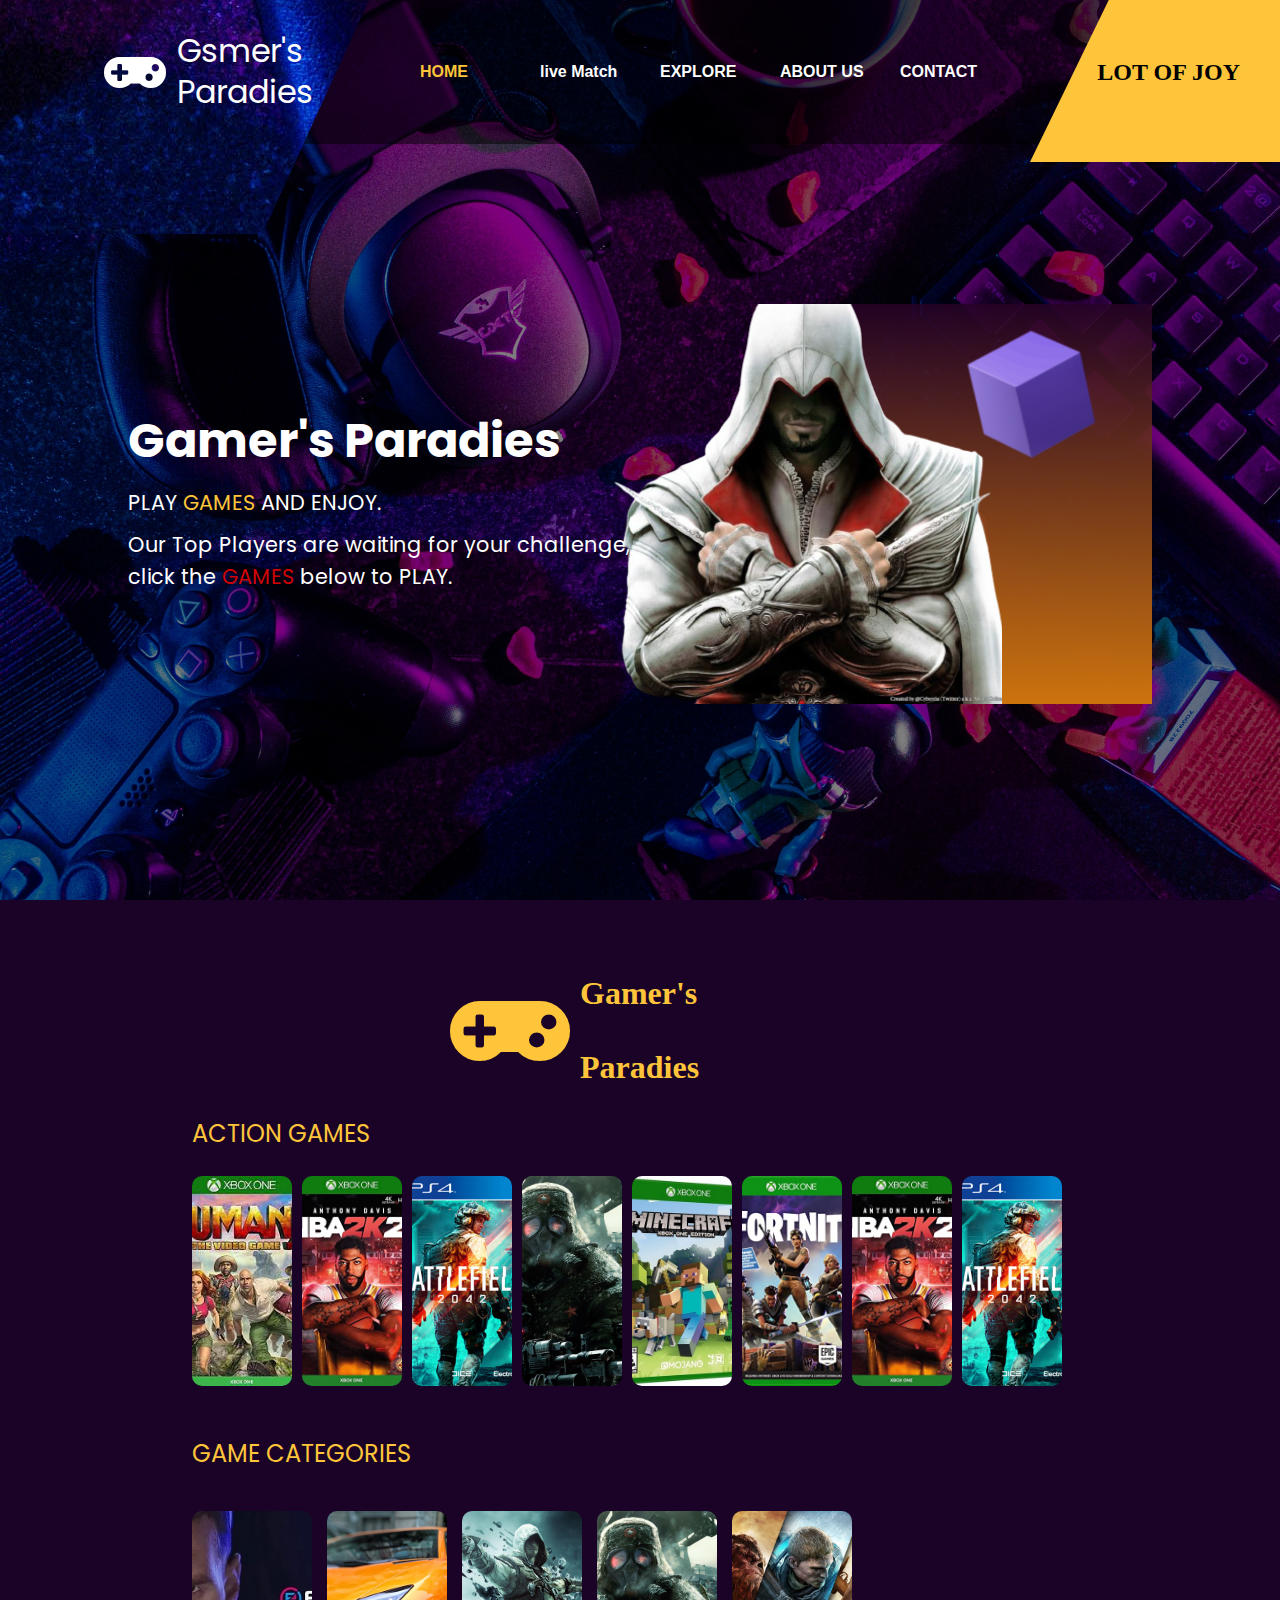
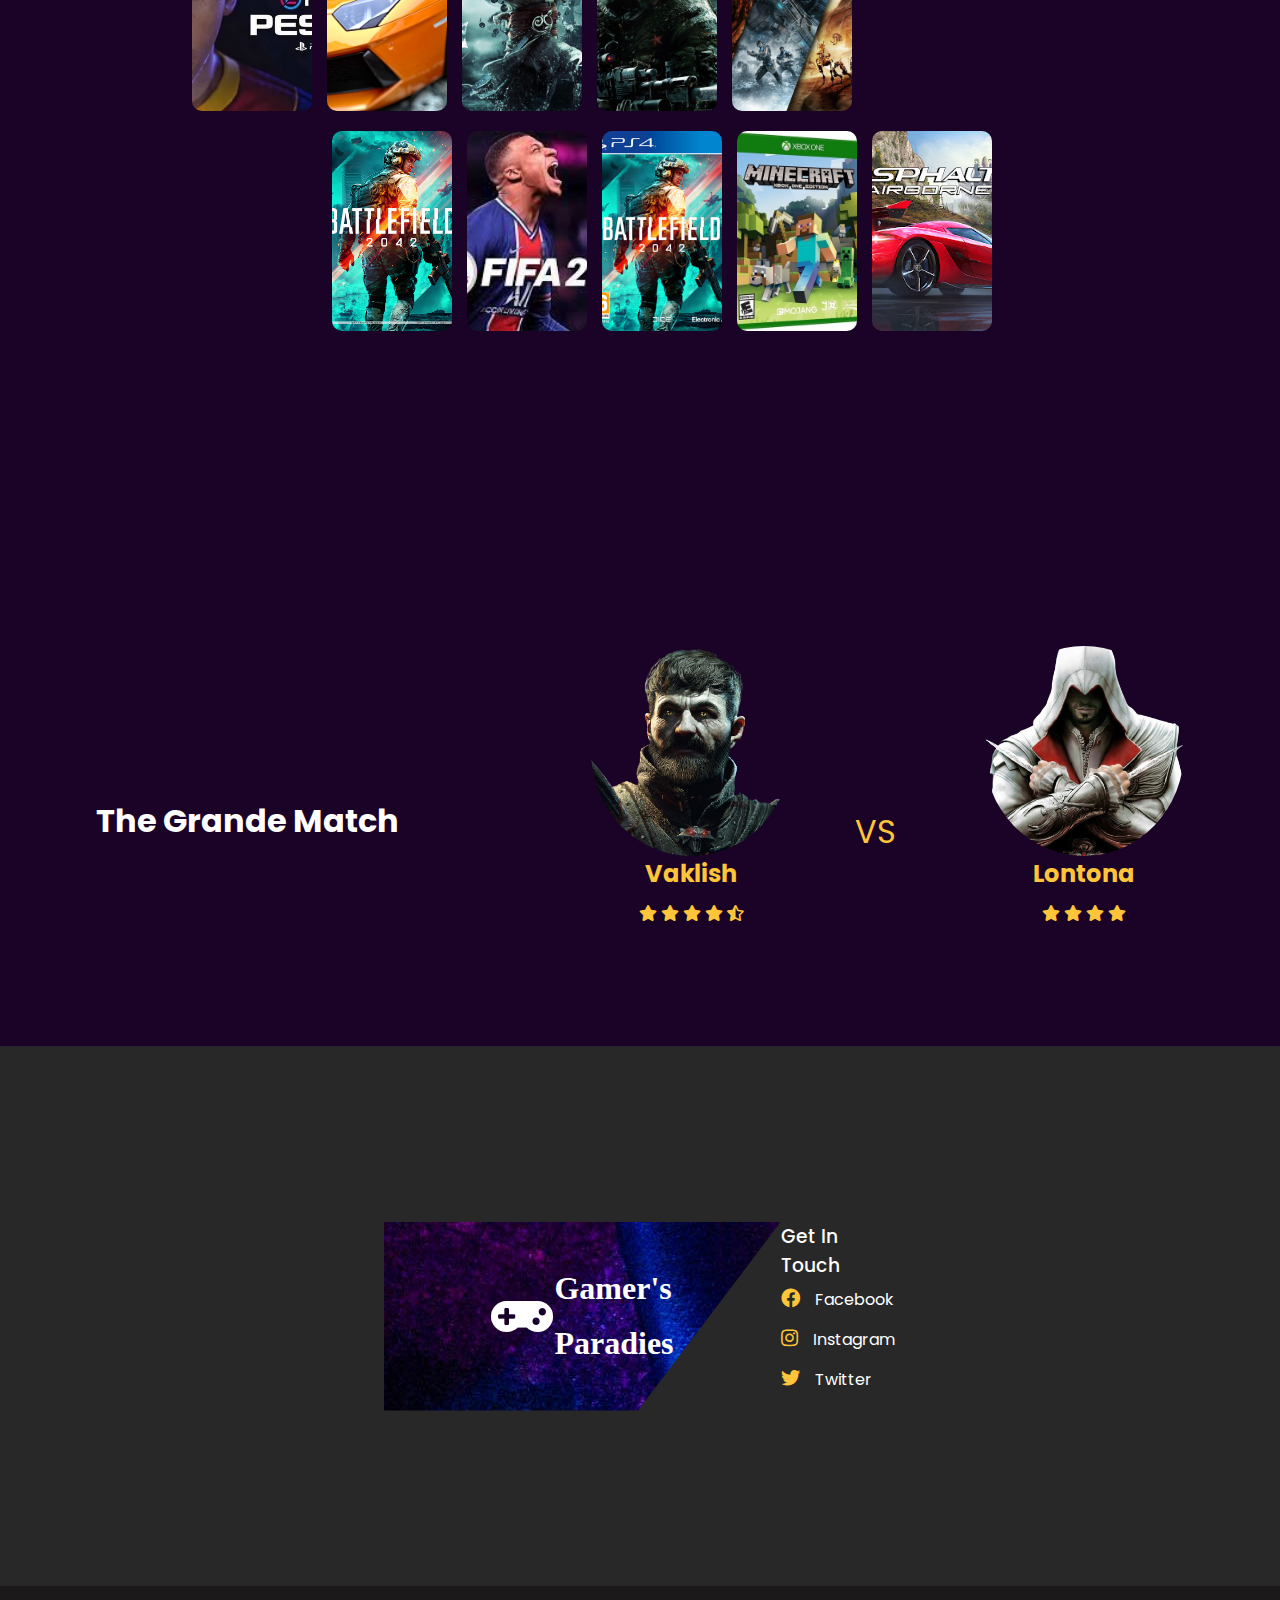
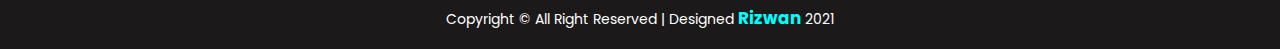
<file: gamer's paradies gr 32/index.html>
<!DOCTYPE html>
<html lang="en">
<head>
    <meta charset="UTF-8">
    <meta http-equiv="X-UA-Compatible" content="IE=edge">
    <meta name="viewport" content="width=device-width, initial-scale=1.0">
    <title>Gamer's Paradies</title>
    <link rel="stylesheet" href="css/all.min.css">
    <link rel="stylesheet" href="css/style.css">
</head>
<body>
    <div class="container">
        <header>
            <div class="logo">
                <i class="fas fa-gamepad"></i>
                <p style="font-size: xx-large;">Gsmer's <br></br>Paradies</p>
            </div>
            <ul class="navbar">
                <li><a href="index.html" class="active">HOME</a></li>
                <li><a href="index.html">live Match</li>
                <li><a href="GAMES.html" target="_blank">EXPLORE</a></li>
                <li><a href="Aboutus.html" target="_blank">ABOUT US</a></li>
                <li><a href="Contact.html" target="_blank">CONTACT</a></li>
                
            </ul>

            <button class="btn" id="btn" style="font-size: x-large;font-family: 'Times New Roman', Times, serif;">LOT OF JOY</button>
        </header>

        <div class="content-wrapper">
            <div class="content-desc">
                <h1>Gamer's Paradies</h1>
                <p>PLAY <span>GAMES</span> AND ENJOY.</p>
                <p>Our Top Players are waiting for your challenge, click the 
                    <span style="color: rgb(209, 4, 4);">GAMES</span> below to PLAY.</p>

            </div>
            <script>
                function redirectToPage() {
                    window.location.href = 'Contact.html';
                }
                </script>
            <div class="rakuto"></div>
        </div>
    </div>

    <div class="logo-section">
        <i class="fas fa-gamepad"></i>
        <h1 style="font-family: 'Times New Roman', Times, serif;font-size: xx-large;">Gamer's <br></br> Paradies</h1>
    </div>
    
    <section class="section-1">
        <div class="section-1-wrapper">  
            <h1>ACTION GAMES</h1>
            <br>
            <div class="section-1-img">
                <a href="https://poki.com/en/g/temple-run-2" target="_blank"><div class="img img-1"></div></a>
                <a href="https://www.crazygames.com/game/bullet-force-multiplayer" target="_blank"><div class="img img-2"></div></a>
                <a href="https://www.crazygames.com/game/sniper-shot-bullet-time" target="_blank"><div class="img img-3"></div></a>
                <a href="https://www.agame.com/game/miami-crime-simulator-3d" target="_blank"><div class="img img-4"></div></a>
                <a href="https://www.crazygames.com/game/bullet-force-multiplayer" target="_blank"><div class="img img-5"></div></a>
                <a href="https://poki.com/en/g/kour-io" target="_blank"><div class="img img-6"></div></a>
                <a href="https://www.crazygames.com/game/sniper-shot-bullet-time" target="_blank"><div class="img img-2"></div></a>
                <a href="https://poki.com/en/g/kour-io" target="_blank"><div class="img img-3"></div></a>
            </div>
        </div>
        
        <div class="game-categories">
            <h1>GAME CATEGORIES</h1>
            <div class="game-wrapper">
                <a href="https://www.crazygames.com/game/mr-racer---car-racing" target="_blank"><div class="gw gw-1"></div></a>
                <a href="https://www.agame.com/game/miami-crime-simulator-3d" target="_blank"><div class="gw gw-2"></div></a>
                <a href="https://poki.com/en/g/super-tunnel-rush" target="_blank"><div class="gw gw-3"></div></a>
                <a href="https://www.crazygames.com/game/moto-x3m-pool-party" target="_blank"><div class="gw gw-4"></div></a>
                <a href="https://www.crazygames.com/game/mr-racer---car-racing" target="_blank"><div class="gw gw-5"></div></a>
            </div>
    
            <div class="game-wrapper left">
                <a href="https://www.crazygames.com/game/super-star-car" target="_blank"><div class="gw gw-6"></div></a>
                <a href="https://www.agame.com/game/miami-crime-simulator-3d" target="_blank"><div class="gw gw-7"></div></a>
                <a href="https://poki.com/en/g/super-tunnel-rush" target="_blank"><div class="gw gw-8"></div></a>
                <a href="https://www.crazygames.com/game/rally-racer-dirt" target="_blank"><div class="gw gw-9"></div></a>
                <a href="https://poki.com/en/g/super-tunnel-rush" target="_blank"><div class="gw gw-10"></div></a>
            </div>
        </div>
    </section>

    <!-- New section is down here below -->

    <section class="section-2">
        <h1>The Grande Match</h1>
        <div class="players">
            <div class="p-image p-image-1"></div>
            <span>Vaklish</span>
            <div class="stars">
                <i class="fas fa-star"></i>
                <i class="fas fa-star"></i>
                <i class="fas fa-star"></i>
                <i class="fas fa-star"></i>
                <i class="fas fa-star-half-alt"></i>
            </div>
        </div>
        <!-- Player 2 -->
        <div class="players">
            <div class="p-image p-image-2"></div>
            <span>Lontona</span>
            <div class="stars">
                <i class="fas fa-star"></i>
                <i class="fas fa-star"></i>
                <i class="fas fa-star"></i>
                <i class="fas fa-star"></i>
                <i class=""></i>
            </div>
        </div>
        </div>
    </section>
</div>
    </div>

    <footer>
        <div class="footer-body">
            <div class="logo footer-logo">
                <i class="fas fa-gamepad"></i>
                <h1 style="font-size: x-larger;font-family: 'Times New Roman', Times, serif;">Gamer's <br></br> Paradies</h1>
            </div>
            <ul>
            </ul>
            <ul>
                </ul>
            <ul>
                <h3>Get In Touch</h3>
                <li><a href="https://www.facebook.com/index.php/"><i class="fab fa-facebook"></i>Facebook</a></li>
                <li><a href="https://www.instagram.com/"><i class="fab fa-instagram"></i>Instagram</a></li>
                <li><a href="https://twitter.com/?lang=en"><i class="fab fa-twitter"></i>Twitter</a></li>
            </ul>
        </div>
    </footer>
    <div class="footer-bottom">
        <p>Copyright &copy; All Right Reserved | Designed <span style="color: aqua;font-size: larger;">Rizwan</span> 2021</p>
    </div>
</body>
</html>
</file>
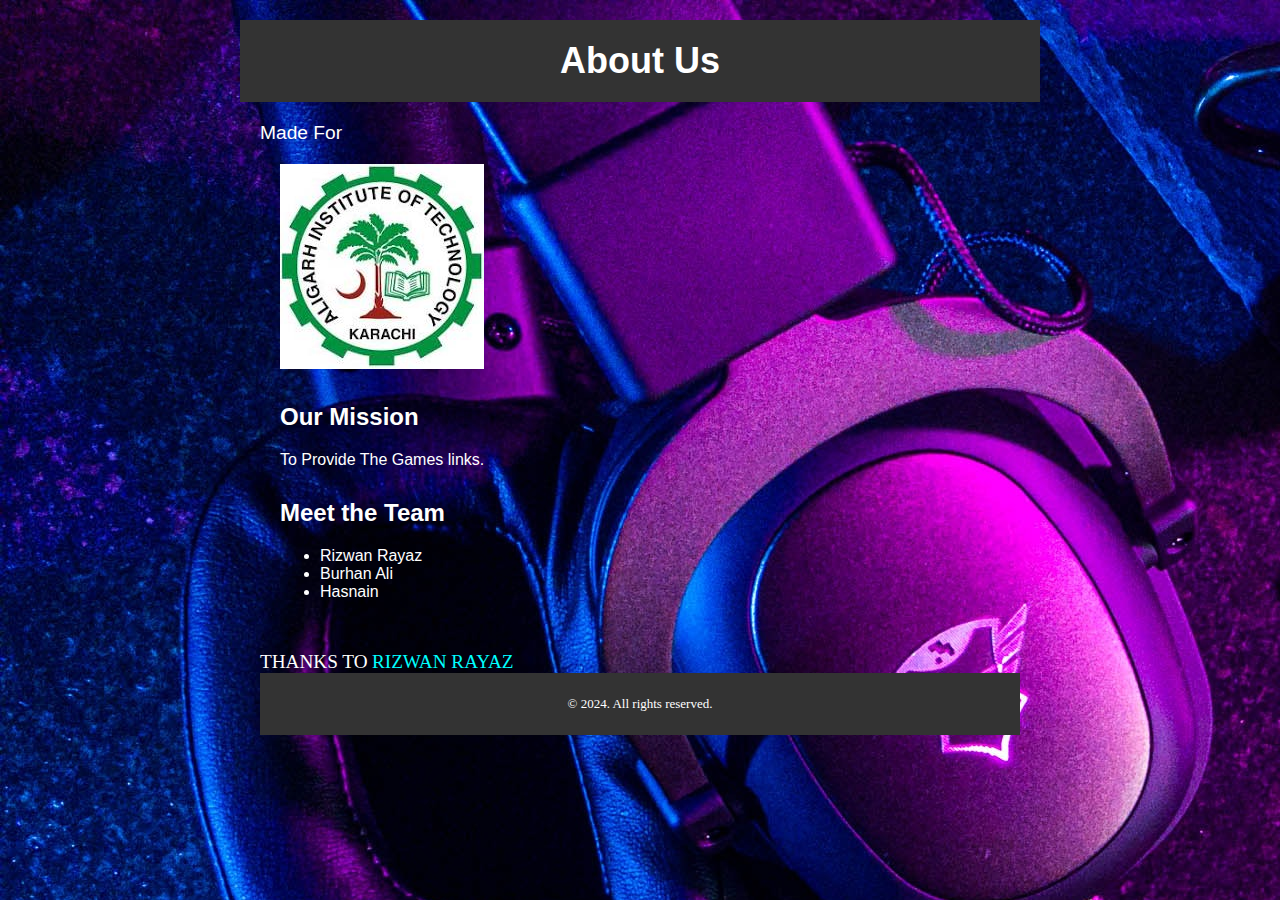
<file: gamer's paradies gr 32/Aboutus.html>
<!DOCTYPE html>
<html lang="en">
<head>
    <meta charset="UTF-8">
    <meta name="viewport" content="width=device-width, initial-scale=1.0">
    <title>About Us</title>
    <style>
        body {
            font-family: Arial, sans-serif;
            margin: 0;
            padding: 0;
            background-image: url(b.jpg);
            background-color: #f8f8f8;
        }

        .container {
            max-width: 800px;
            margin: 0 auto;
            padding: 20px;
        }

        header {
            background-color: #333;
            color: #fff;
            padding: 20px;
            text-align: center;
        }

        header h1 {
            margin: 0;
            font-size: 36px;
        }

        main {
            padding: 20px;
        }

        section {
            margin-bottom: 30px;
        }

        section h2 {
            color: #333;
            font-size: 24px;
        }

        footer {
            background-color: #333;
            color: #fff;
            padding: 10px;
            text-align: center;
        }
    </style>
</head>
<body>
    <div class="container">
        <header>

            <h1>About Us</h1>
        </header>
        <main>
            <h10 style="color: #fff;font-size: larger;font-family: 'Franklin Gothic Medium', 'Arial Narrow', Arial, sans-serif;">Made For</h10>
            <main>
                <section>
                    <img src="2.jfif" alt="About Us" class="about-image">
                </section>
            <section>
                <h2 style="color: #fff;">Our Mission</h2>
                <p style="color: #fff;">To Provide The Games links.</p>
            </section>
            <section>
                <h2 style="color: #fff;">Meet the Team</h2>
                <ul>
                    
                    <li style="color: #fff;">Rizwan Rayaz</li>
                    <li style="color: #fff;">Burhan Ali</li>
                    <li style="color: #fff;">Hasnain</li>
                </ul>
            </section>
        </main>
        <h10 style="color: #fff;font-size: larger;font-family: 'Times New Roman', Times, serif;">THANKS TO</h10>
        <h10 style="color: #fff;font-size: larger;font-family: 'Times New Roman', Times, serif;color: aqua;">RIZWAN RAYAZ</h10>
            <div class="card">

            </div>
            </section>
        <footer>
            <p style="font-size: small; font-family: Georgia, 'Times New Roman', Times, serif;">&copy; 2024. All rights reserved.</p>
        </footer>
    </div>
</body>
</html>
</file>
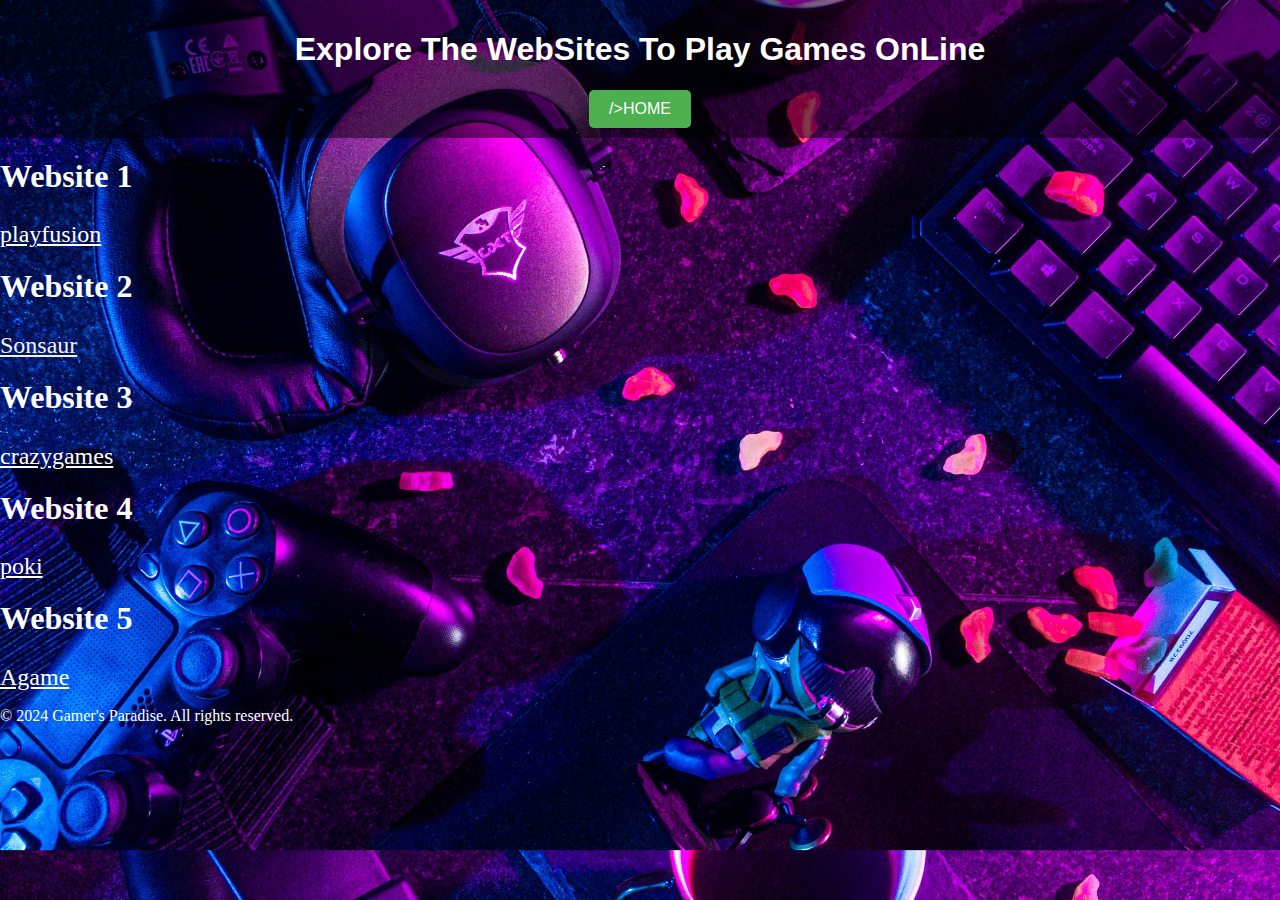
<file: gamer's paradies gr 32/GAMES.html>
<!DOCTYPE html>
<html lang="en">
<head>
<meta charset="UTF-8">
<meta name="viewport" content="width=device-width, initial-scale=1.0">
<title>Explore WebSite</title>
<style type="text/css">
    

/* CSS styles */
body {
    background-image: url('b.jpg');
    background-size: cover;
    background-position: center;
    font-family: Arial, sans-serif; /* Adding a fallback font */
    margin: 0; 
    padding: 0; /* Remove default padding */
}

header {
    background-color: rgba(0, 0, 0, 0.5); 
    color: #fff;
    padding: 10px;
    text-align: center;
}

button {
    background-color: #4CAF50;
    color: white;
    padding: 10px 20px;
    border: none;
    cursor: pointer;
    border-radius: 5px;
    font-size: 16px;
}

button:hover {
    background-color: #45a049;
}

/* Styling for game headings */
.game-heading {
    color: #fff; /* Change color to white for better visibility */
    font-size: 24px;
    margin-top: 20px;
}

</style>

</head>
<body>

<header>
    <h1>Explore The WebSites To Play Games OnLine</h1>
    <button onclick="redirectToPage()">/>HOME </button>
</header>

<!-- website ki linkes -->
<h2 class="game-heading" style="font-family: serif;font-size: xx-large;">Website 1</h2>
<a href="https://www.playfusion.org/" style="color: rgb(255, 255, 255);font-size: x-large;font-family: cursive;" target="_blank">playfusion</a>

<h2 class="game-heading" style="font-family: serif;font-size: xx-large;">Website 2</h2>
<a href="https://www.sonsaur.com/" style="color: rgb(240, 240, 240);font-size: x-large;font-family: cursive;" target="_blank">Sonsaur</a>

<h2 class="game-heading" style="font-family: serif;font-size: xx-large;">Website 3</h2>
<a href="https://www.crazygames.com/" style="color: rgb(255, 255, 255);font-size: x-large;font-family: cursive;" target="_blank">crazygames</a>

<h2 class="game-heading" style="font-family: serif;font-size: xx-large;" target="_blank">Website 4</h2>
<a href="https://poki.com/" style="color: rgb(255, 255, 255);font-size: x-large;font-family: cursive;" target="_blank">poki</a>

<h2 class="game-heading" style="font-family: serif;font-size: xx-large;">Website 5</h2>
<a href="https://www.agame.com/" style="color: rgb(255, 255, 255);font-size: x-large;font-family: cursive;" target="_blank">Agame</a>

<script>
function redirectToPage() {
    window.location.href = 'index.html';
}
</script>
<footer>
    <p style="color: #fff;font-family: 'Times New Roman', Times, serif;font-size: medium;">&copy; 2024 Gamer's Paradise. All rights reserved.</p>
</footer>
</body>
</html>
</file>
<file: gamer's paradies gr 32/css/style.css>
@import url('https://fonts.googleapis.com/css2?family=Poppins:wght@400;500&family=Roboto&display=swap');
*{
    margin: 0;
    padding: 0;
    box-sizing: border-box;
    
}
body{
    background: #1a0327;
    font-family: 'Poppins', sans-serif;
    height: 350vh;
}
.container{
    width: 100%;
    height: 105vh;
    background: linear-gradient(rgba(0,0,0,0.5),rgba(0,0,0,0.5)), url(../images/b.jpg);
    background-size: cover;
    background-position: center;
    background-attachment: fixed;
}
header{
    width: 100%;
    height: 16vh;
    background:rgba(0,0,0,0.5);
    display: flex;
    align-items: center;
    justify-content: space-between;
}
.logo{
    width: 410px;
    height: 36vh;
    background: #550381;
    display: flex;
    background-image: url(../images/b.jpg);
    align-items: center;
    justify-content: center;
    color: #fff;
    clip-path: polygon(0 0, 100% 0, 64% 100%, 0% 100%);
    padding: 10px;
    line-height: 1.3rem;
}
.logo p{
    width: 130px;
    margin-left: 10px;
    font-size: 20px;
}
.logo .fas{
    font-size: 50px;
}
ul.navbar{
    display: flex;
    list-style: none;
}
ul.navbar li{
    width: 120px;
}
ul.navbar li a{
    text-decoration: none;
    color: #fff;
    font-family: Verdana, Geneva, Tahoma, sans-serif;
    font-weight: bold;
}
ul.navbar li a.active{
    color: #FEC53A;
}
ul.navbar li a:hover:not(.active){
    color: #FEC53A;
}
#btn{
    width: 250px;
    height: 20vh;
    background: #FEC53A;
    color: #000;
    outline: none;
    border: none;
    clip-path: polygon(35% 0, 100% 0, 100% 100%, 0% 100%);
    font-size: 1.2rem;
    font-weight: bold;
    text-align: right;
    padding-right: 40px;
}
#btn .fas{
    margin-right: 10px;
}

/* Content desc starts here */
.content-wrapper{
    width: 80%;
    min-height: 80vh;
    margin: auto;
    display: flex;
    justify-content: space-between;
    align-items: center;
    color: #fff;
}
/* .content-desc{

} */

.content-desc h1{
    font-size: 3rem;
    margin-bottom: 10px;
}
.content-desc p{
    width: 550px;
    font-size: 1.3rem;
    line-height: 2rem;
    margin-bottom: 10px;
}
.content-desc span{
    color: #FEC53A;
}
#btn2{
    width: 350px;
    height: 10vh;
    padding-left: 20px;
    outline: none;
    border: none;
    background: #FEC53A;
    font-size: 1.2rem;
    font-weight: bold;
    margin-top: 15px;
    clip-path: polygon(0 0, 74% 0, 100% 100%, 0% 100%);
    border-radius: 20px;
    text-align: calc(.gw-6);
}
.rakuto{
    width: 400px;
    height: 400px;
    background: linear-gradient(rgba(38, 2, 39, 0.849),rgb(204, 115, 14));
    background-size: cover;
    background-position: center;
    position: relative;
}
.rakuto::before{
    content: '';
    width: 160px;
    height: 160px;
    background: url(../images/cube.png);
    background-position: center;
    background-size: cover;
    position: absolute;
    top: 10px;
    left: 200px;
}
.rakuto::after{
    content: '';
    width: 400px;
    height: 400px;
    background: url(../images/rakuto.png);
    background-size: cover;
    background-position: center;
    position: absolute;
    bottom: 0px;
    left: -150px;
}
.logo-section{
    display: flex;
    align-items: center;
    justify-content: center;
    margin: 30px 0;
}
.logo-section .fas{
    font-size: 6rem;
    color: #FEC53A;
}
.logo-section h1{
    width: 250px;
    font-size: 2rem;
    color: #FEC53A;
    margin-left: 10px;
}
/* Section one starts here */

.section-1{
    width: 100%;
    height: 120vh;
    background: linear-gradient(rgba(0, 0, 0, 0.767),rgba(0, 0, 0, 0.712)),
    url(../images/fortnit.jpg);
    background-size: cover;
    background-position: center;
    background-attachment: fixed;

}
.section-1-wrapper{
    width: 70%;
    margin: auto;
}
.section-1 h1{
    width: 500px;
    color: #FEC53A;
    font-size: 1.5rem;
    position: relative;
    font-weight: 400;
}
.section-1-img{
    display: flex;
    height: 210px;
}
.section-1-img .img{
    width: 100px;
    height: 210px;
    background: url(../images/jumanji.jpg);
    background-size: cover;
    background-position: center;
    margin-right: 10px;
    border-radius: 10px;
}
.section-1-img .img-2{
    background: url(../images/nba.jpg);
    background-size: cover;
    background-position: center;
}
.section-1-img  .img-3{
    background: url(../images/battlefield.jpg);
    background-size: cover;
    background-position: center;
}
.section-1-img  .img-4{
    background: url(../images/warxone.jpg);
    background-size: cover;
    background-position: center;
}
.section-1-img  .img-5{
    background: url(../images/craft.jpeg);
    background-size: cover;
    background-position: center;
}
.section-1-img  .img-6{
    background: url(../images/fortnite.jpg);
    background-size: cover;
    background-position: center;
}
.img:hover{
    transform: translateY(-10px);
}

/* Section 3 starts here */
.game-categories{
    width: 70%;
    margin: 50px auto;
    position: relative;
}
.game-categories h1{
    font-size: 1.5rem;
    margin-bottom: 20px;
    color: #FEC53A;
}
.game-wrapper{
    display: flex;
}
.gw{
    width: 120px;
    height: 200px;
    background: url(../images/asphalt8.jpg);
    background-size: cover;
    background-position: center;
    margin: 20px 15px 0 0;
    border-radius: 10px;
}
.gw:hover{
    transform: translateY(-10px);
}
.left{
    position: relative;
    right: -140px;
}

.gw-1{
    background: url(../images/pes22.webp);
    background-size: cover;
    background-position: center;
}
.gw-2{
    background: url(../images/carrace.jpg);
    background-size: cover;
    background-position: center;
}
.gw-3{
    background: url(../images/Anpar.jpg);
    background-size: cover;
    background-position: center;
}
.gw-4{
    background: url(../images/warxone.jpg);
    background-size: cover;
    background-position: center;
}
.gw-5{
    background: url(../images/wras.jpg);
    background-size: cover;
    background-position: center;
}
.gw-6{
    background: url(../images/battle.jpg);
    background-size: cover;
    background-position: center;
}
.gw-7{
    background: url(../images/download.jpg);
    background-size: cover;
    background-position: center;
}
.gw-8{
    background: url(../images/battlefield.jpg);
    background-size: cover;
    background-position: center;
}
.gw-9{
    background: url(../images/craft.jpeg);
    background-size: cover;
    background-position: center;
}
.section-2{
    width: 100%;
    height: 50vh;
    background-image:linear-gradient(rgba(0, 0, 0, 0.767),rgba(0, 0, 0, 0.712)),
    url(../images/flame.jpg);
    background-size: cover;
    background-position: center;
    background-attachment: fixed;
    display: flex;
    align-items: center;
    justify-content: space-around;
}
.section-2 h1{
    font-size: 2rem;
    color: #fff;
    margin: 20px 0;
}
.players{
    display: flex;
    height: 350px;
    flex-direction: column;
    text-align: center;
}
.p-image{
    width: 200px;
    height: 210px;
    background: url(../images/vaklish.png);
    background-size: cover;
    background-position: center;
    border-radius: 50%;
    position: relative;
}
.p-image-1::after{
    content: 'VS';
    position: absolute;
    right: -105px;
    bottom: 0;
    font-size: 2rem;
    color: #FEC53A;
}
.players span{
    font-size: 1.5rem;
    color: #FEC53A;
    font-weight: bold;
    margin-bottom: 10px;
}
.stars{
    color: #FEC53A;
}
.p-image-2{
    background: url(../images/rakuto.png);
    background-size: cover;
    background-position: center;
}
/* section 3 starts here */

.section-3{
    width: 100%;
    height: 80vh;
    background: linear-gradient(rgba(0,0,0,0.5),rgba(0,0,0,0.5)), url(../images/controller.jpg);
    background-size: cover;
    background-position: center;
    background-attachment: fixed;
}
.section-3 h1{
    font-size: 2rem;
    color: #fff;
    text-align: center;
    font-weight: 400;
}

.section-3-wrapper{
    display: flex;
    min-height: 70vh;
    align-items: center;
    justify-content: center;
}

.feedback{
    width: 250px;
    height: 300px;
    background: url(../images/feedback.jpg);
    background-position: center;
    background-size: cover;
 
}
.feedback-desc{
    width: 300px;
    height: 300px;
    background: rgba(0, 0, 0, 0.767);
    padding: 10px;
    color: #fff;
    margin-right: 10px;
}
.feedback-desc .far{
    color: #FEC53A;
    font-size: 30px;
}
.f-img-2{
    background: url(../images/image9.jpg);
    background-position: center;
    background-size: cover;
}
/* FOoter section */
footer{
    width: 100%;
    height: 60vh;
    background: #282828;
    display: flex;
    align-items: center;
    
}
.footer-body{
    width: 40%;
    margin: auto;
    display: flex;
    justify-content: space-around;
}
.footer-logo{
    height: 21vh;
    background-image: url(../images/b.jpg);
    background-color: #FEC53A;
    color: #ffffff;
    line-height: 1.7rem;
}
ul h3{
    color: #fff;
    font-weight: 450;
}
ul li{
    list-style: none;
    line-height: 2.5rem;
}
ul li a{
    text-decoration: none;
    color: #fff;
}
ul li a .fab{
    font-size: 1.2rem;
    color: #FEC53A;
    margin-right: 15px;
}
ul li a:hover{
    color: #FEC53A;
}
.footer-bottom{
    width: 100%;
    height: 7vh;
    background: #1B1919;
    color: #fff;
    display: flex;
    align-items: center;
    justify-content: center;
    font-size: 0.875rem;
}
.footer-bottom span{
    color: #FEC53A;
    font-weight: bold;
}
</file>
